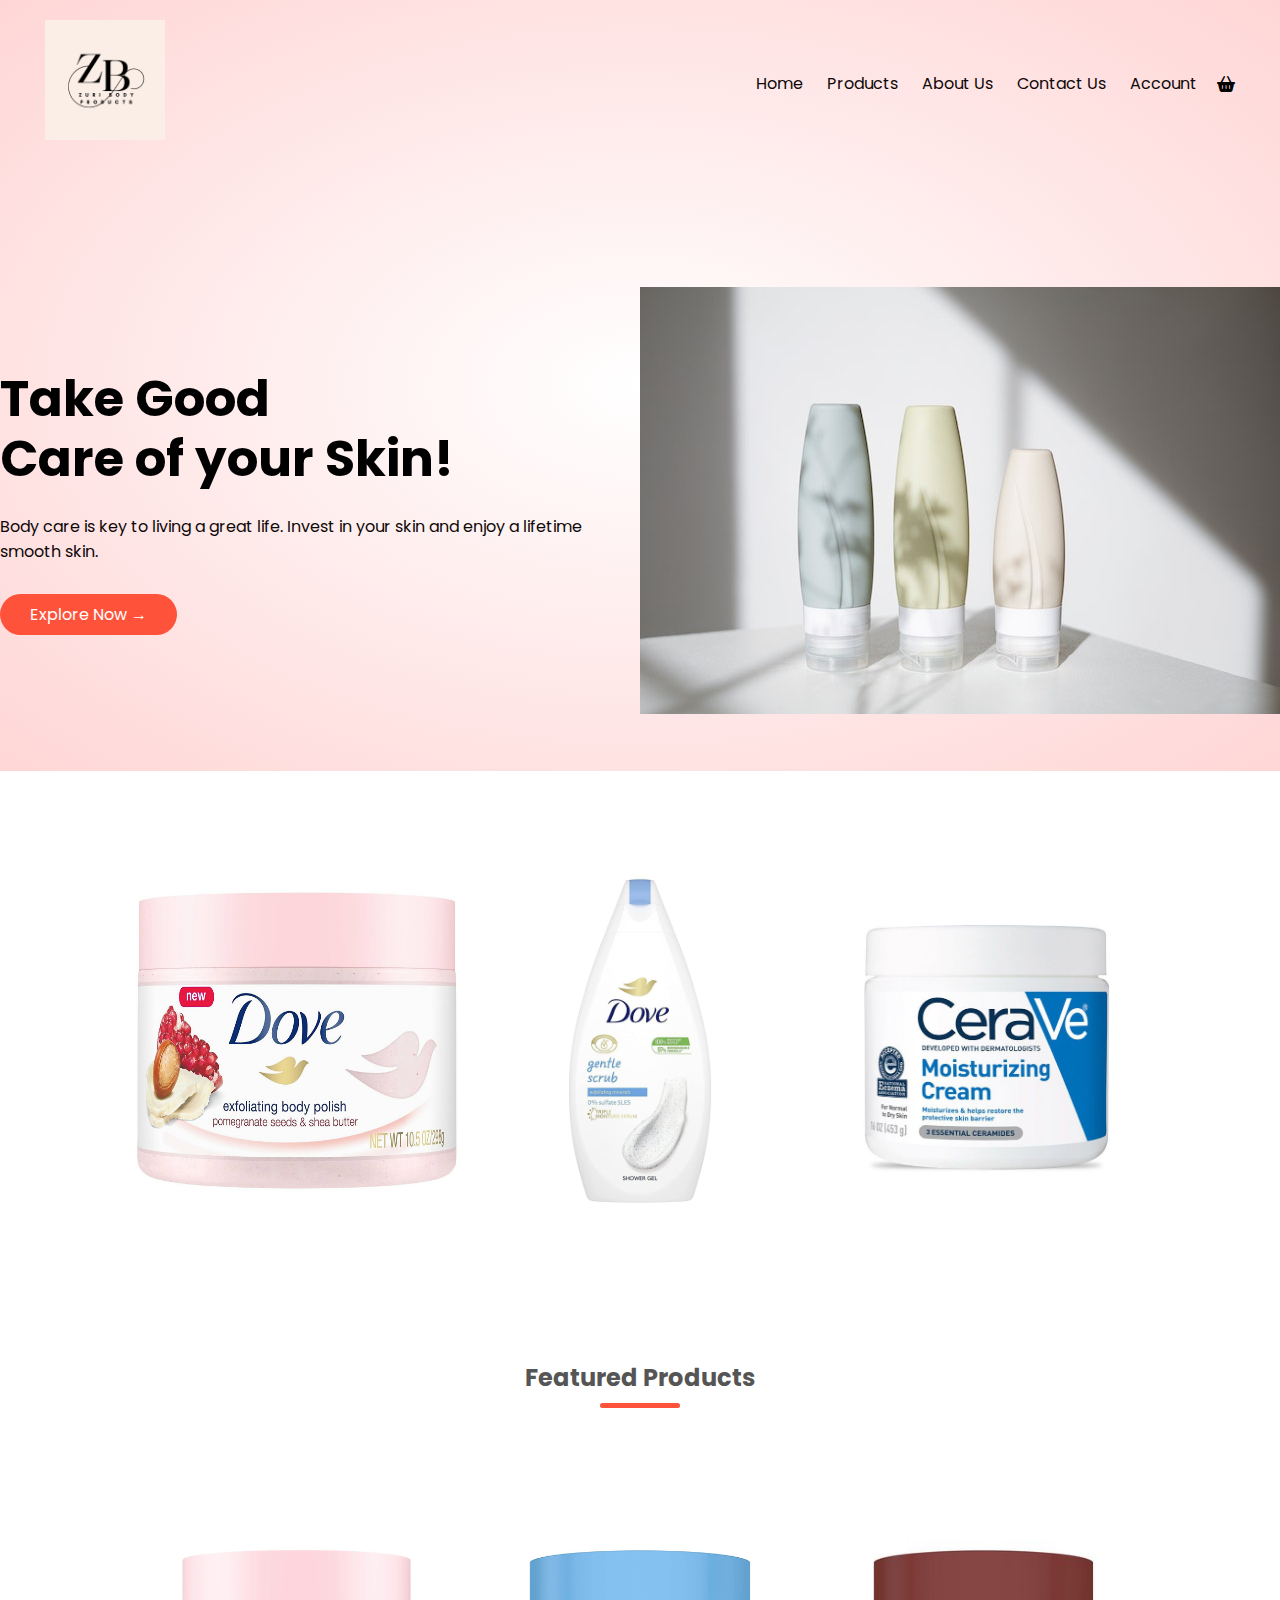
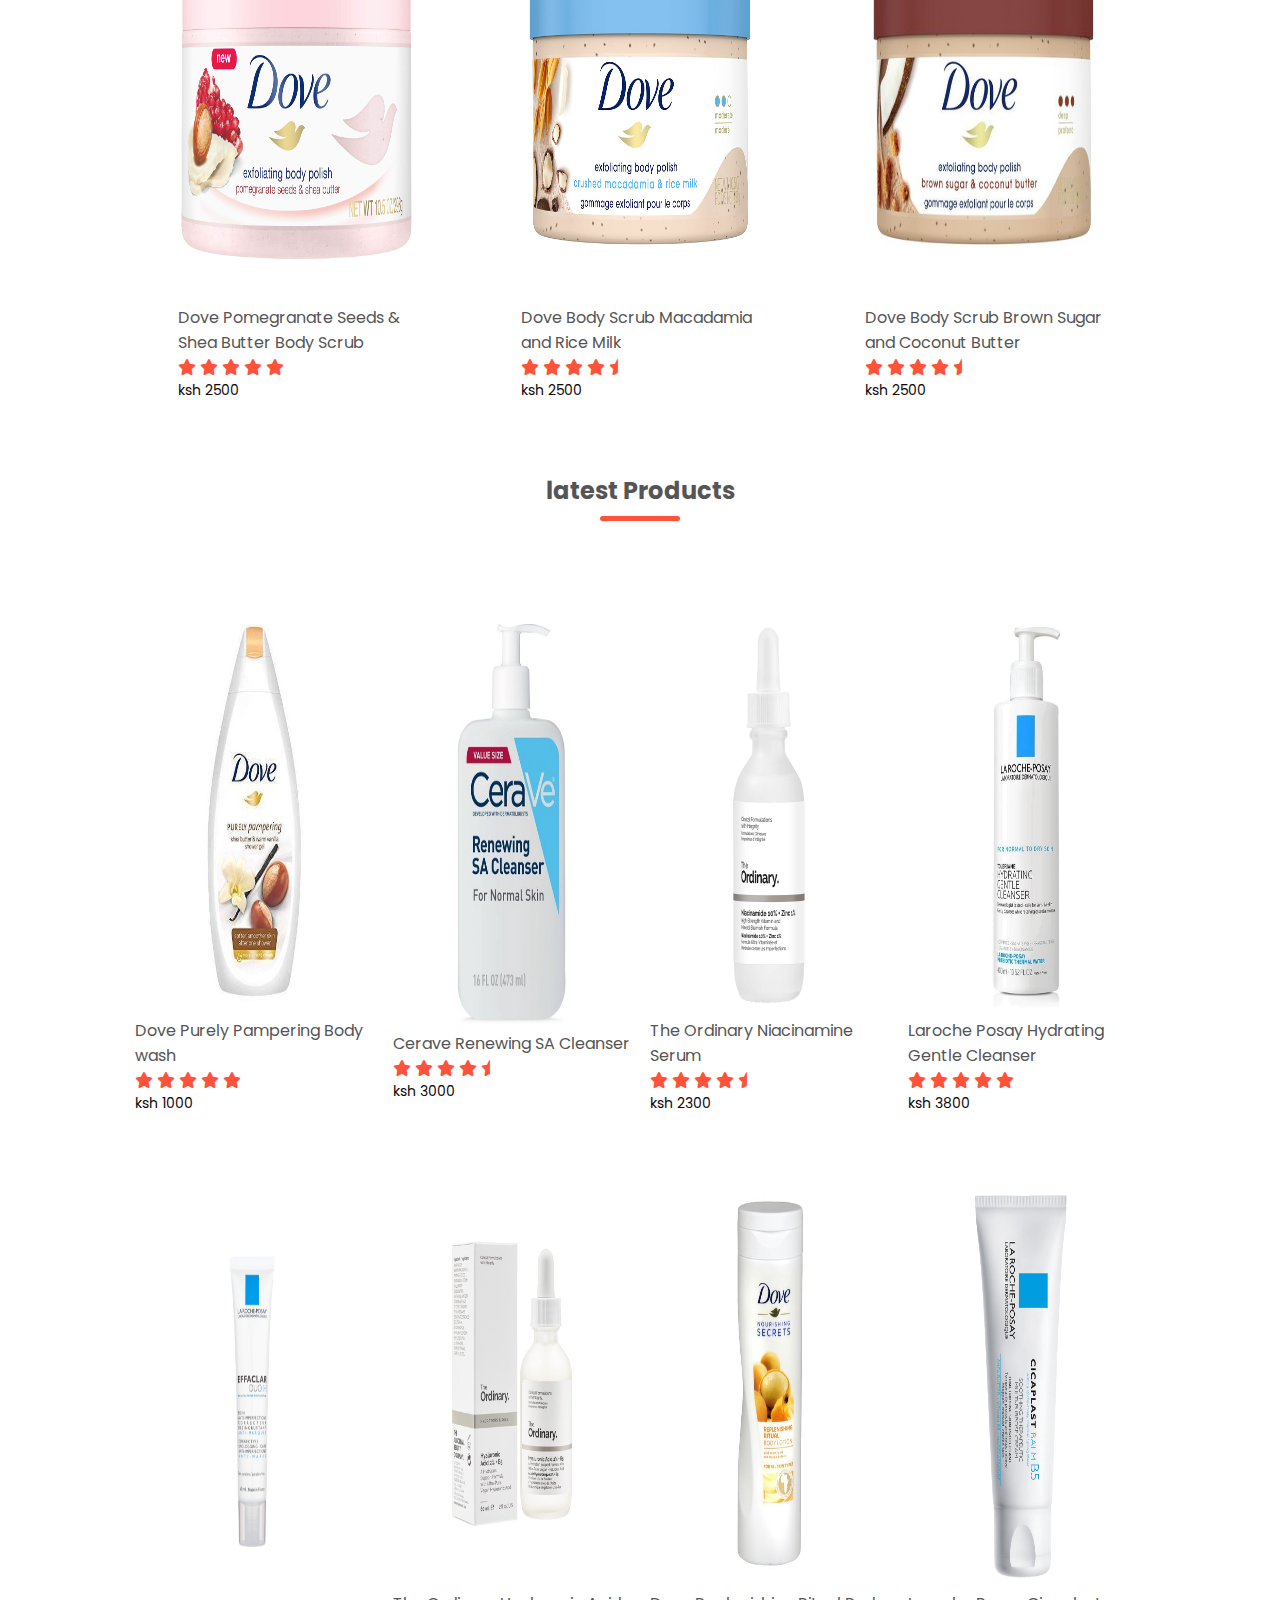
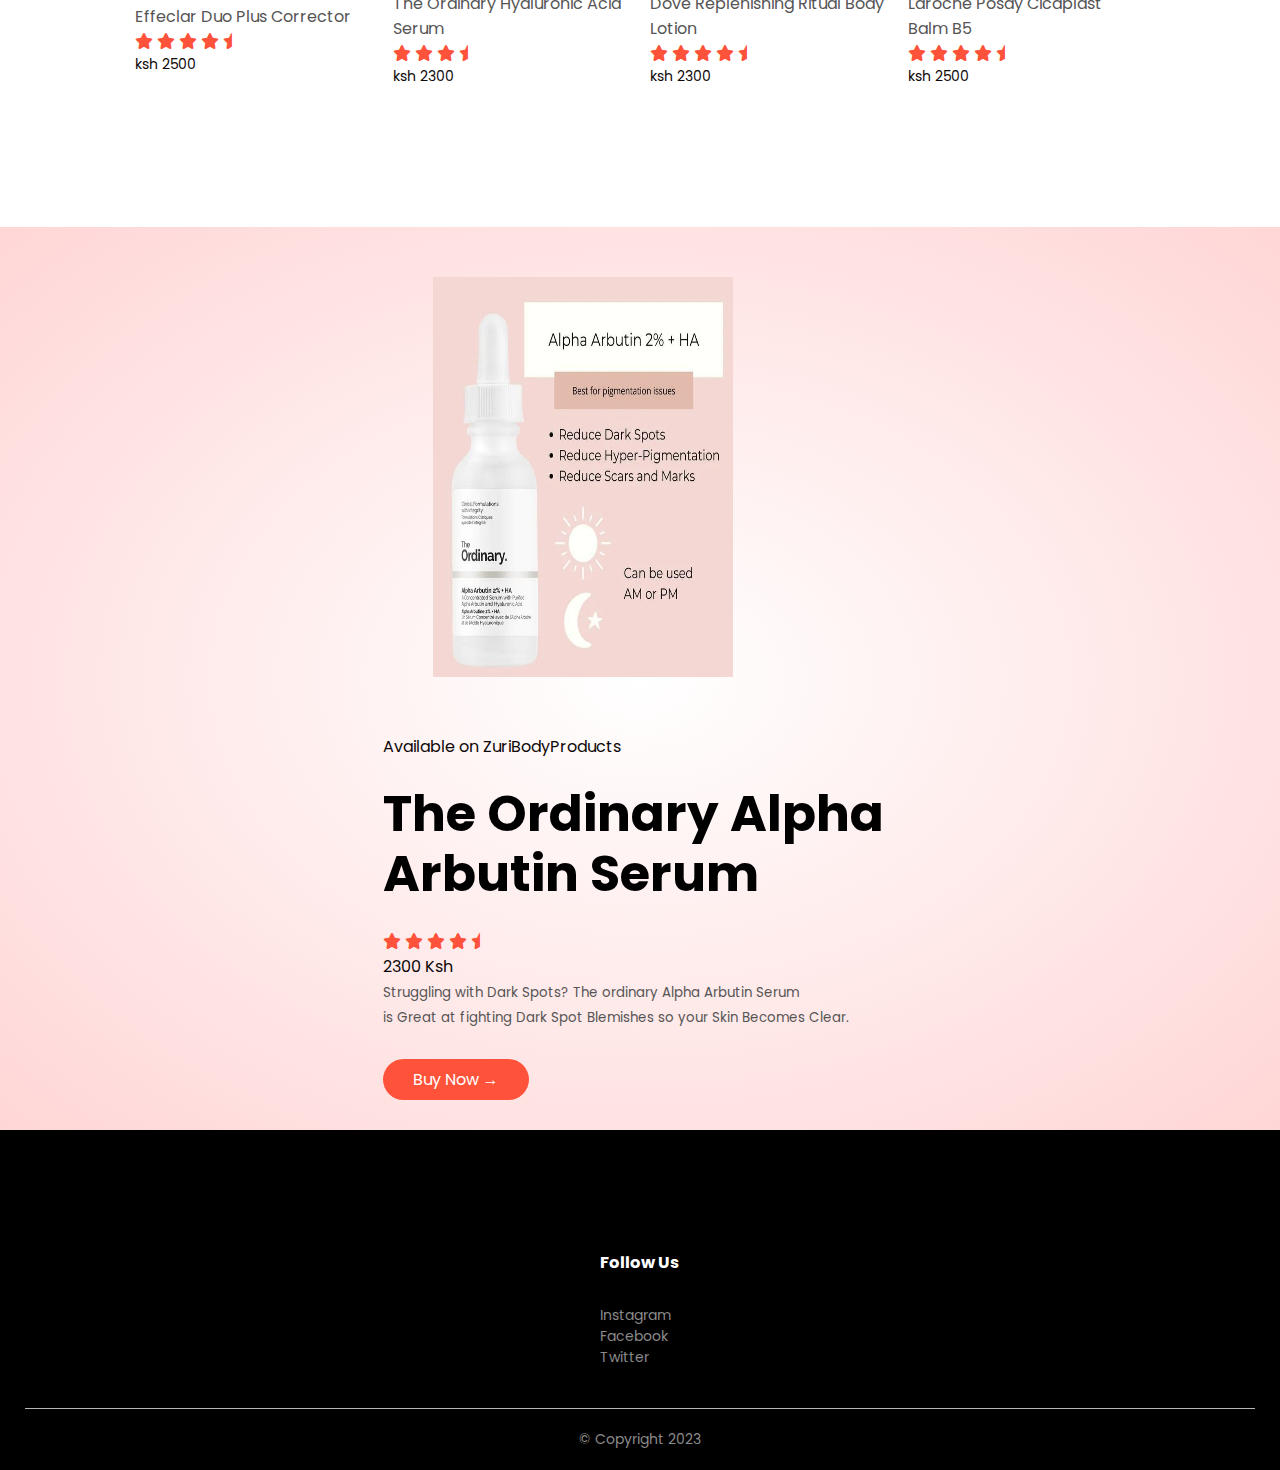
<file: index.html>
<!DOCTYPE html>
<html lang="en">
<head>
    <meta charset="UTF-8">
    <meta name="viewport" content="width=device-width, initial-scale=1.0">
    <title>Zuribodyproducts | Ecommerce Website Design</title>
    <link rel="stylesheet" href="https://cdnjs.cloudflare.com/ajax/libs/font-awesome/4.7.0/css/font-awesome.min.css">
    <link rel="stylesheet" href="https://cdnjs.cloudflare.com/ajax/libs/font-awesome/6.0.0-beta3/css/all.min.css">
    <link rel="stylesheet" href="styles.css">
    <link rel="preconnect" href="https://fonts.googleapis.com">
    <link rel="preconnect" href="https://fonts.gstatic.com" crossorigin>
    <link href="https://fonts.googleapis.com/css2?family=Poppins:wght@300;400;500;600;700&display=swap" rel="stylesheet">

</head>
<body>
    <div class="header">
        <div class="container">
            <div class="navbar">
                <div class="logo">
                    <img src="Images/logo.png" width="120px" height="120px" alt="bodycare Products">
                </div>
                <nav>
                    <ul>
                        <li><a href="">Home</a></li>
                        <li><a href="">Products</a></li>
                        <li><a href="">About Us</a></li>
                        <li><a href="">Contact Us</a></li>
                        <li><a href="">Account</a></li>
                    </ul>
                </nav>
                <i class="fa-solid fa-basket-shopping"></i>
                <!-- <img src="Images/shopping-cart-logo-or-icon-design-vector.jpg" width="50px" height="50px"> -->
            </div>
        </div>
        <div class="row">
            <div class="col-2">
                <h1>Take Good <br> Care of your Skin!</h1>
                <p>Body care is key to living a great life. Invest in your skin and enjoy a lifetime smooth skin.</p>
                <a href="" class="btn">Explore Now &#8594;</a>
            </div>
            <div class="col-2">
                <img src="Images/body care white background.jpg" alt="bodycare image">
            </div>
        </div>
    </div>
    </div>

    <!------- featured categories--------->
    <div class="categories">
        <div class="small-container">
            <div class="row">
                <div class="col-3">
                    <img src="Images/category 1.jpg" width="400px" height="400px">
                </div>
                <div class="col-3">
                    <img src="Images/category 2.jpg">
                </div>
                <div class="col-3">
                    <img src="Images/category 3.jpg" width="400px" height="400px">
                </div>
            </div>
        </div>
    </div>
   <!------- featured products--------->
   <div class="small-container">
    <h2 class="title">Featured Products</h2>
    <div class="row">
        <div class="col-4">
            <img src="Images/product 1.jpg" width="300px" height="400px">
            <h4>Dove Pomegranate Seeds & Shea Butter Body Scrub</h4>
            <div class="rating">
                <i class="fa fa-star"></i>
                <i class="fa fa-star"></i>
                <i class="fa fa-star"></i>
                <i class="fa fa-star"></i>
                <i class="fa fa-star-o"></i>
            </div>
            <p>ksh 2500</p>
        </div>
        <div class="col-4">
            <img src="Images/product 2.jpg" width="300px" height="400px">
            <h4>Dove Body Scrub Macadamia and Rice Milk</h4>
            <div class="rating">
                <i class="fa fa-star"></i>
                <i class="fa fa-star"></i>
                <i class="fa fa-star"></i>
                <i class="fa fa-star"></i>
                <i class="fa fa-star-half-o"></i>
            </div>
            <p>ksh 2500</p>
        </div>
        <div class="col-4">
            <img src="Images/product 3.jpg" width="300px" height="400px">
            <h4>Dove Body Scrub Brown Sugar and Coconut Butter</h4>
            <div class="rating">
                <i class="fa fa-star"></i>
                <i class="fa fa-star"></i>
                <i class="fa fa-star"></i>
                <i class="fa fa-star"></i>
                <i class="fa fa-star-half-o"></i>
            </div>
            <p>ksh 2500</p>
        </div>
    </div>
    <h2 class="title">latest Products</h2>
    <div class="row">
        <div class="col-4">
            <img src="Images/latest 1.jpg" width="300px" height="400px">
            <h4>Dove Purely Pampering Body wash</h4>
            <div class="rating">
                <i class="fa fa-star"></i>
                <i class="fa fa-star"></i>
                <i class="fa fa-star"></i>
                <i class="fa fa-star"></i>
                <i class="fa fa-star-o"></i>
            </div>
            <p>ksh 1000</p>
        </div>
        <div class="col-4">
            <img src="Images/latest 2.jpg" width="300px" height="400px">
            <h4>Cerave Renewing SA Cleanser</h4>
            <div class="rating">
                <i class="fa fa-star"></i>
                <i class="fa fa-star"></i>
                <i class="fa fa-star"></i>
                <i class="fa fa-star"></i>
                <i class="fa fa-star-half-o"></i>
            </div>
            <p>ksh 3000</p>
        </div>
        <div class="col-4">
            <img src="Images/latest 3.jpg" width="300px" height="400px">
            <h4>The Ordinary Niacinamine Serum</h4>
            <div class="rating">
                <i class="fa fa-star"></i>
                <i class="fa fa-star"></i>
                <i class="fa fa-star"></i>
                <i class="fa fa-star"></i>
                <i class="fa fa-star-half-o"></i>
            </div>
            <p>ksh 2300</p>
        </div>
        <div class="col-4">
            <img src="Images/latest 4.jpeg" width="400px" height="400px">
            <h4>Laroche Posay Hydrating Gentle Cleanser</h4>
            <div class="rating">
                <i class="fa fa-star"></i>
                <i class="fa fa-star"></i>
                <i class="fa fa-star"></i>
                <i class="fa fa-star"></i>
                <i class="fa fa-star-o"></i>
            </div>
            <p>ksh 3800</p>
        </div>
        <div class="col-4">
            <img src="Images/latest 5.png" width="300px" height="400px">
            <h4>Effeclar Duo Plus Corrector</h4>
            <div class="rating">
                <i class="fa fa-star"></i>
                <i class="fa fa-star"></i>
                <i class="fa fa-star"></i>
                <i class="fa fa-star"></i>
                <i class="fa fa-star-half-o"></i>
            </div>
            <p>ksh 2500</p>
        </div>
        <div class="col-4">
            <img src="Images/latest 6.jpg" width="300px" height="400px">
            <h4>The Ordinary Hyaluronic Acid Serum</h4>
            <div class="rating">
                <i class="fa fa-star"></i>
                <i class="fa fa-star"></i>
                <i class="fa fa-star"></i>
                <i class="fa fa-star-half-o"></i>
            </div>
            <p>ksh 2300</p>
        </div>
        <div class="col-4">
            <img src="Images/latest 7.jpg" width="300px" height="400px">
            <h4>Dove Replenishing Ritual Body Lotion</h4>
            <div class="rating">
                <i class="fa fa-star"></i>
                <i class="fa fa-star"></i>
                <i class="fa fa-star"></i>
                <i class="fa fa-star"></i>
                <i class="fa fa-star-half-o"></i>
            </div>
            <p>ksh 2300</p>
        </div>
        <div class="col-4">
            <img src="Images/latest 8.jpg" width="300px" height="400px">
            <h4>Laroche Posay Cicaplast Balm B5</h4>
            <div class="rating">
                <i class="fa fa-star"></i>
                <i class="fa fa-star"></i>
                <i class="fa fa-star"></i>
                <i class="fa fa-star"></i>
                <i class="fa fa-star-half-o"></i>
            </div>
            <p>ksh 2500</p>
        </div>
    </div>
   </div>
   <!------- offer --------->
   <div class="offer">
    <div class="small-container">
        <div class="row">
            <div class="col-2">
                <img src="Images/offer 1.jpg" width="400px" height="500px" class="offer-img">
            <div class="col-2">
                <p>Available on ZuriBodyProducts</p>
                <h1>The Ordinary Alpha Arbutin Serum</h1>
                <div class="rating">
                    <i class="fa fa-star"></i>
                    <i class="fa fa-star"></i>
                    <i class="fa fa-star"></i>
                    <i class="fa fa-star"></i>
                    <i class="fa fa-star-half-o"></i>
                </div>
                <p>2300 Ksh</p>
            </div>
                <small>Struggling with Dark Spots? The ordinary Alpha Arbutin Serum <br> is Great at fighting Dark Spot Blemishes so your Skin Becomes Clear.</small>
                <a href=""class="btn">Buy Now &#8594;</a>
            </div>
        </div>  
    </div>
   </div>

<!------- footer --------->

<div class="footer">
    <div class="container">
        <div class="row">
            <div class="footer col-1">
                <h3>Follow Us</h3>
                <ul>
                    <li>Instagram</li>
                    <li>Facebook</li>
                    <li>Twitter</li>
                </ul>
            </div>
        </div>
        <hr>
        <p class="copyright">&#169 Copyright 2023</p>
    </div>
</div>
</body>
</html>
</file>
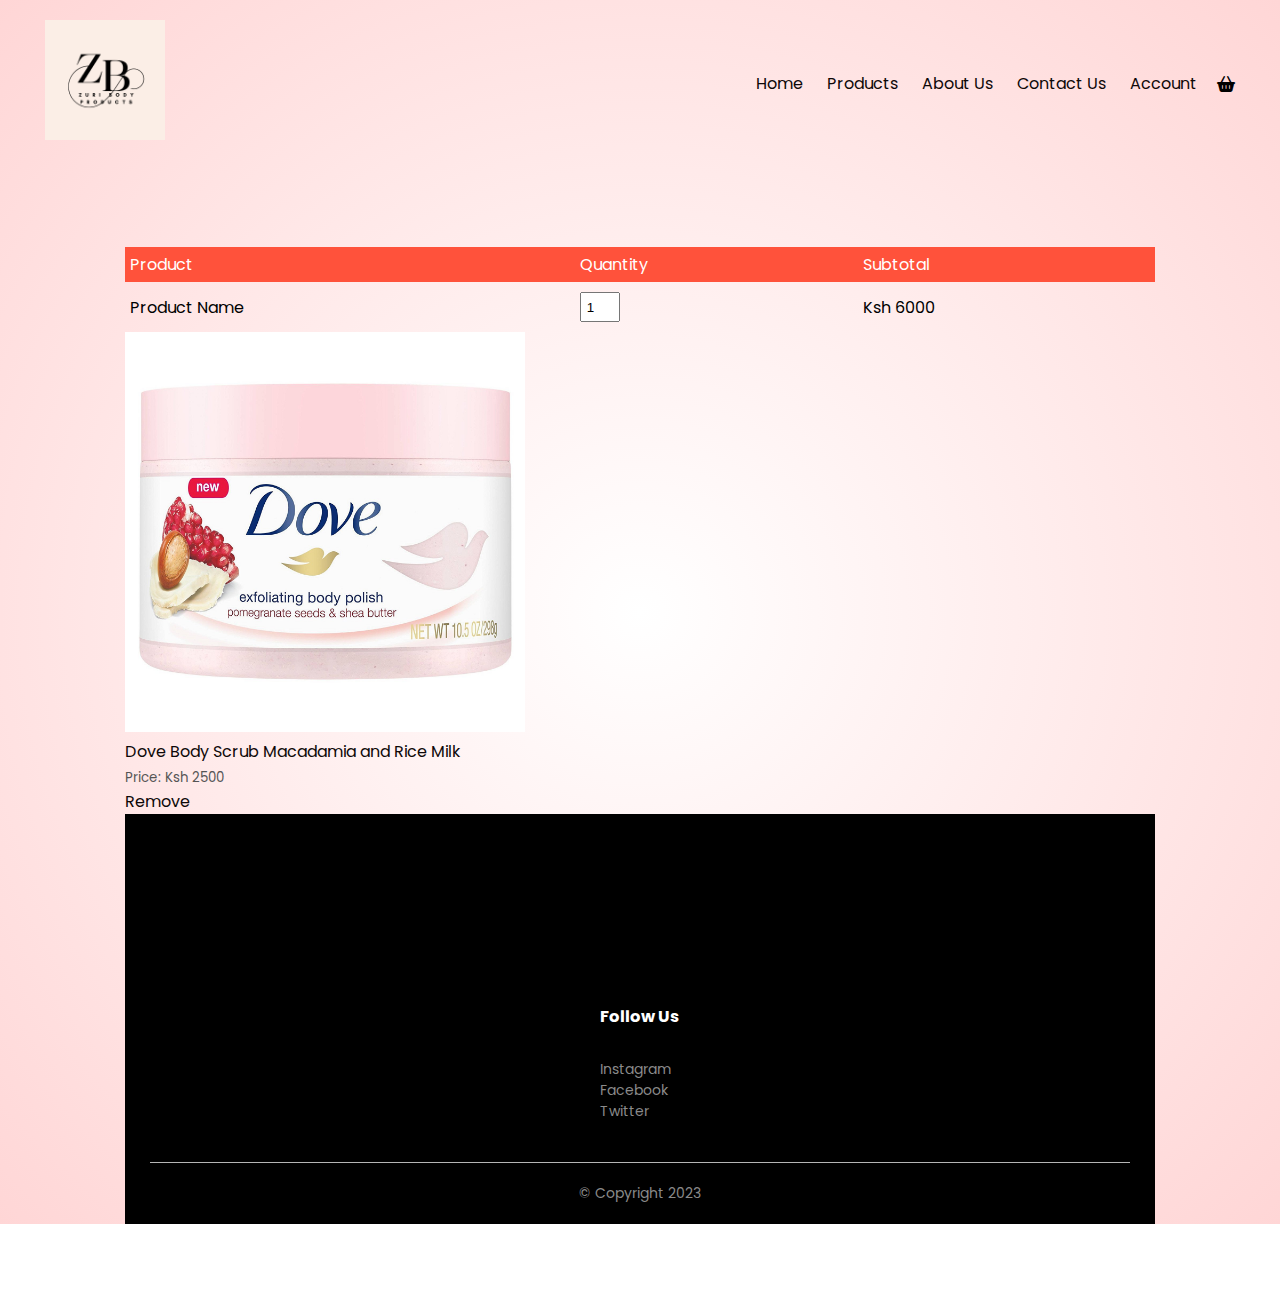
<file: cart.html>
<!DOCTYPE html>
<html lang="en">
<head>
    <meta charset="UTF-8">
    <meta name="viewport" content="width=device-width, initial-scale=1.0">
    <title>Zuribodyproducts | Ecommerce Website Design</title>
    <link rel="stylesheet" href="https://cdnjs.cloudflare.com/ajax/libs/font-awesome/4.7.0/css/font-awesome.min.css">
    <link rel="stylesheet" href="https://cdnjs.cloudflare.com/ajax/libs/font-awesome/6.0.0-beta3/css/all.min.css">
    <link rel="stylesheet" href="styles.css">
    <link rel="preconnect" href="https://fonts.googleapis.com">
    <link rel="preconnect" href="https://fonts.gstatic.com" crossorigin>
    <link href="https://fonts.googleapis.com/css2?family=Poppins:wght@300;400;500;600;700&display=swap" rel="stylesheet">

</head>
<body>
    <div class="header">
        <div class="container">
            <div class="navbar">
                <div class="logo">
                    <img src="Images/logo.png" width="120px" height="120px" alt="bodycare Products">
                </div>
                <nav>
                    <ul>
                        <li><a href="">Home</a></li>
                        <li><a href="">Products</a></li>
                        <li><a href="">About Us</a></li>
                        <li><a href="">Contact Us</a></li>
                        <li><a href="">Account</a></li>
                    </ul>
                </nav>
                <i class="fa-solid fa-basket-shopping"></i>
                <!-- <img src="Images/shopping-cart-logo-or-icon-design-vector.jpg" width="50px" height="50px"> -->
            </div>
        </div>

<!------- cart items details --------->
<div class="small-container cart-page"> 
    <table>
        <tr>
            <th>Product</th>
            <th>Quantity</th>
            <th>Subtotal</th>
        </tr>
        <tr>
            <td>Product Name</td> 
            
            <td><input type="number" value="1"></td>
            <td>Ksh 6000</td>
        </tr>
        </div>
    </table>
    <div class="cart-info">
        <div>
            <img src="Images/category 1.jpg"  width="400px" height="400px">
            <p>Dove Body Scrub Macadamia and Rice Milk</p>
            <small>Price: Ksh 2500</small>
            <br>
            <a href="">Remove</a>
        </div>
</div>



<!------- footer --------->

<div class="footer">
    <div class="container">
        <div class="row">
            <div class="footer col-1">
                <h3>Follow Us</h3>
                <ul>
                    <li>Instagram</li>
                    <li>Facebook</li>
                    <li>Twitter</li>
                </ul>
            </div>
        </div>
        <hr>
        <p class="copyright"> &#169 Copyright 2023</p>
    </div>
</div>
</body>
</html>
</file>
<file: styles.css>
*{
    margin: 0;
    padding: 0;
    box-sizing: border-box;
}

body{
    font-family: 'Poppins', sans-serif;
}
.navbar{
    display: flex;
    align-items: center;
    padding: 20px;
}
nav{
    flex: 1;
    text-align: right;
}
nav ul{
    display: inline-block;
    list-style-type: none;
}
nav ul li{
    display: inline-block;
    margin-right: 20px;
}
a{
    text-decoration: none;
    color: #0e0808;
}
p{
    color: #0e0808;
}
.container{
    max-width: 1300px;
    margin: auto;
    padding-left: 25px;
    padding-right: 25px;
}
.row{
    display: flex;
    align-items: center;
    flex-wrap: wrap;
    justify-content: space-around;
}
.col-2{
    flex-basis: 50%;
    min-width: 300px;
}
.col-2 img{
    max-width: 100%;
    padding: 50px 0; 
}
.col-2 h1{
    font-size: 50px;
    line-height: 60px;
    margin: 25px 0;
}
.btn{
    display: inline-block;
    background: #ff523b;
    color: white;
    padding: 8px 30px;
    margin: 30px 0;
    border-radius: 30px;
}


.btn:hover{
    background: #563434;
}
.header{
    background: radial-gradient(#fff,#ffd6d6);
}
.header .row{
    margin-top: 70px;

}
.categories{
    margin: 70px;
}
.col-3{
    flex: 30%;
    min-width: 250px;
    margin-bottom: 30px;
}
.col-3 img{
    width: 100%;
}
.small-container{
    max-width: 1080px;
    margin: auto;
    padding-left: 25px;
    padding-right: 25px;
}
.col-4{
    flex-basis: 25%;
    padding: 10px;
    min-width: 200px;
    margin-bottom: 50px;
    transition: transform 0.5s;
}
.col-4 img{
    width: 100%;
}
.title{
    text-align: center;
    margin: 0 auto 80px;
    position: relative;
    line-height: 60px;
    color: #555;
}
.title::after{
    content: '';
    background: #ff523b;
    width: 80px;
    height: 5px;
    border-radius: 5px;
    position: absolute;
    bottom: 0;
    left: 50%;
    transform: translateX(-50%)
}
h4{
    color: #555;
    font-weight: normal;
}
.col-4 p{
    font-size: 14px;
}
.rating .fa{
    color: #ff523b;
}
.col-4:hover{
    transform: translateY(-5px);
}
.offer{
    background: radial-gradient(#fff,#ffd6d6);
    margin-top: 80px;
    padding: 30px, 0;
}
.col-2 .offer-img{
    padding: 50px;
}
small{
    color: #555;
}
.brands{
    margin: 100px auto;
}
.col-5{
    width: 160px;
}
.col-5 img{
    width: 100%;
    cursor: pointer;
    filter: grayscale(100%);
}
.col-5 img:hover{
    filter: grayscale(0);
}
.footer{
    background: #000;
    color: #8a8a8a;
    font-size: 14px;
    padding: 60px 0 20px;
}
.footer p{
    color: #8a8a8a;
}
.footer h3{
    color: #fff;
    margin-bottom: 30px;
}
.footer col-1{
    min-width: 250px;
    margin-bottom: 20px;
    flex-basis: 12%;
    text-align: center;
}
ul{
    list-style-type: none;
}
.footer hr{
    border: none;
    background: #b5b5b5;
    height: 1px;
    margin: 20px 0;
}
.copyright{
    text-align: center;
}

.cart-page{
    margin: 80px auto;
}
table{
    width: 100%;
    border-collapse: collapse;
}
.cart-info{
    display: flex;
    flex-wrap: wrap;
}
th{
    text-align: left;
    padding: 5px;
    color: #fff;
    background: #ff523b;
    font-weight: normal;
}
td{
    padding: 10px 5px;
}
td input{
    width: 40px;
    height: 30px;
    padding: 5px;
}
td a{
    color: #ff523b;
    font-size: 12px;
}
</file>
